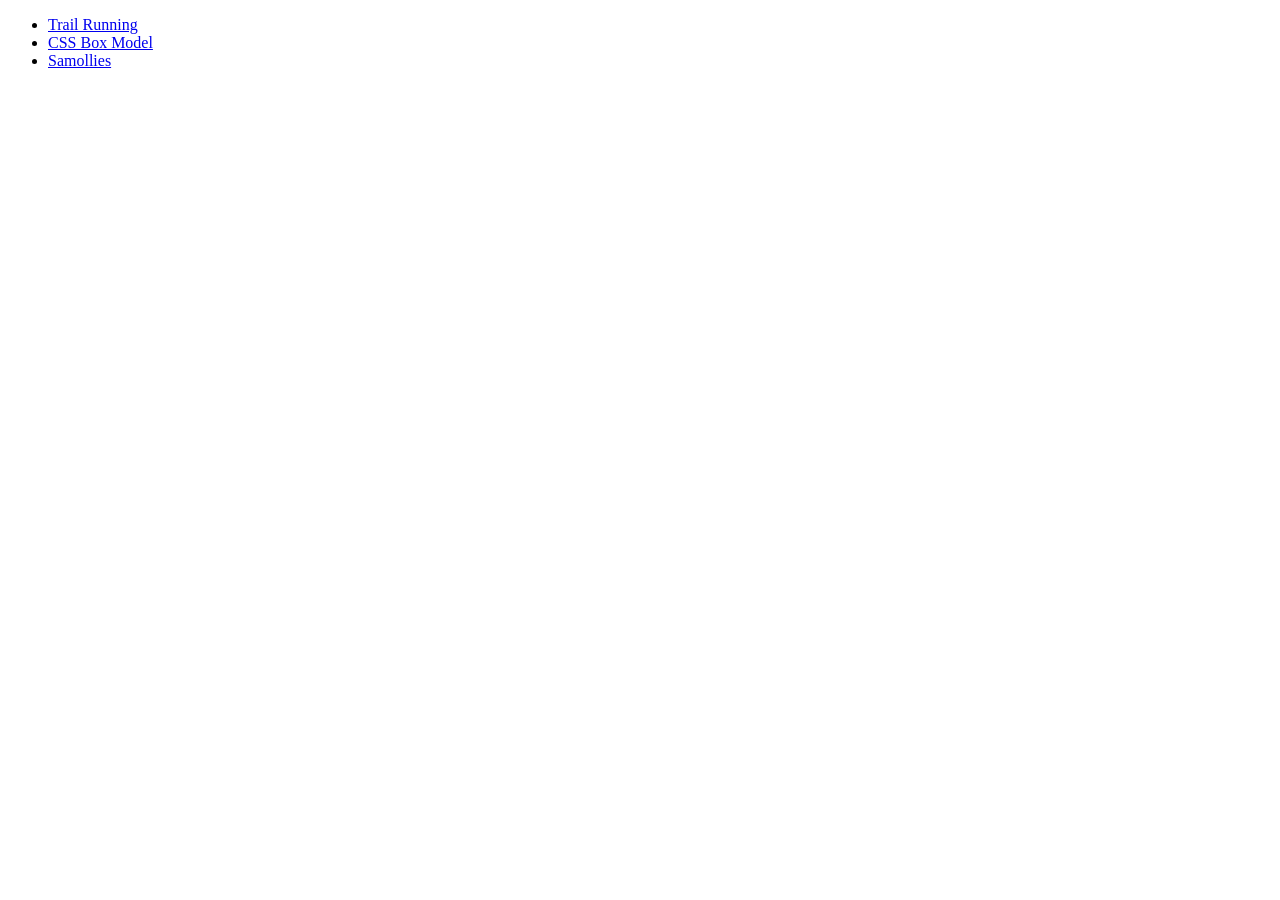
<file: index.html>
<!doctype html>
<html lang="en-US">

<head>
    <meta charset="UTF-8">

    <title>Document</title>
<body>

	<ul>
		<li><a href="running.html">Trail Running</a></li>
		<li><a href="box_model.html">CSS Box Model</a></li>
		<li><a href="samollies.html">Samollies</a></li>	
	</ul>
</body>
</html>
</file>
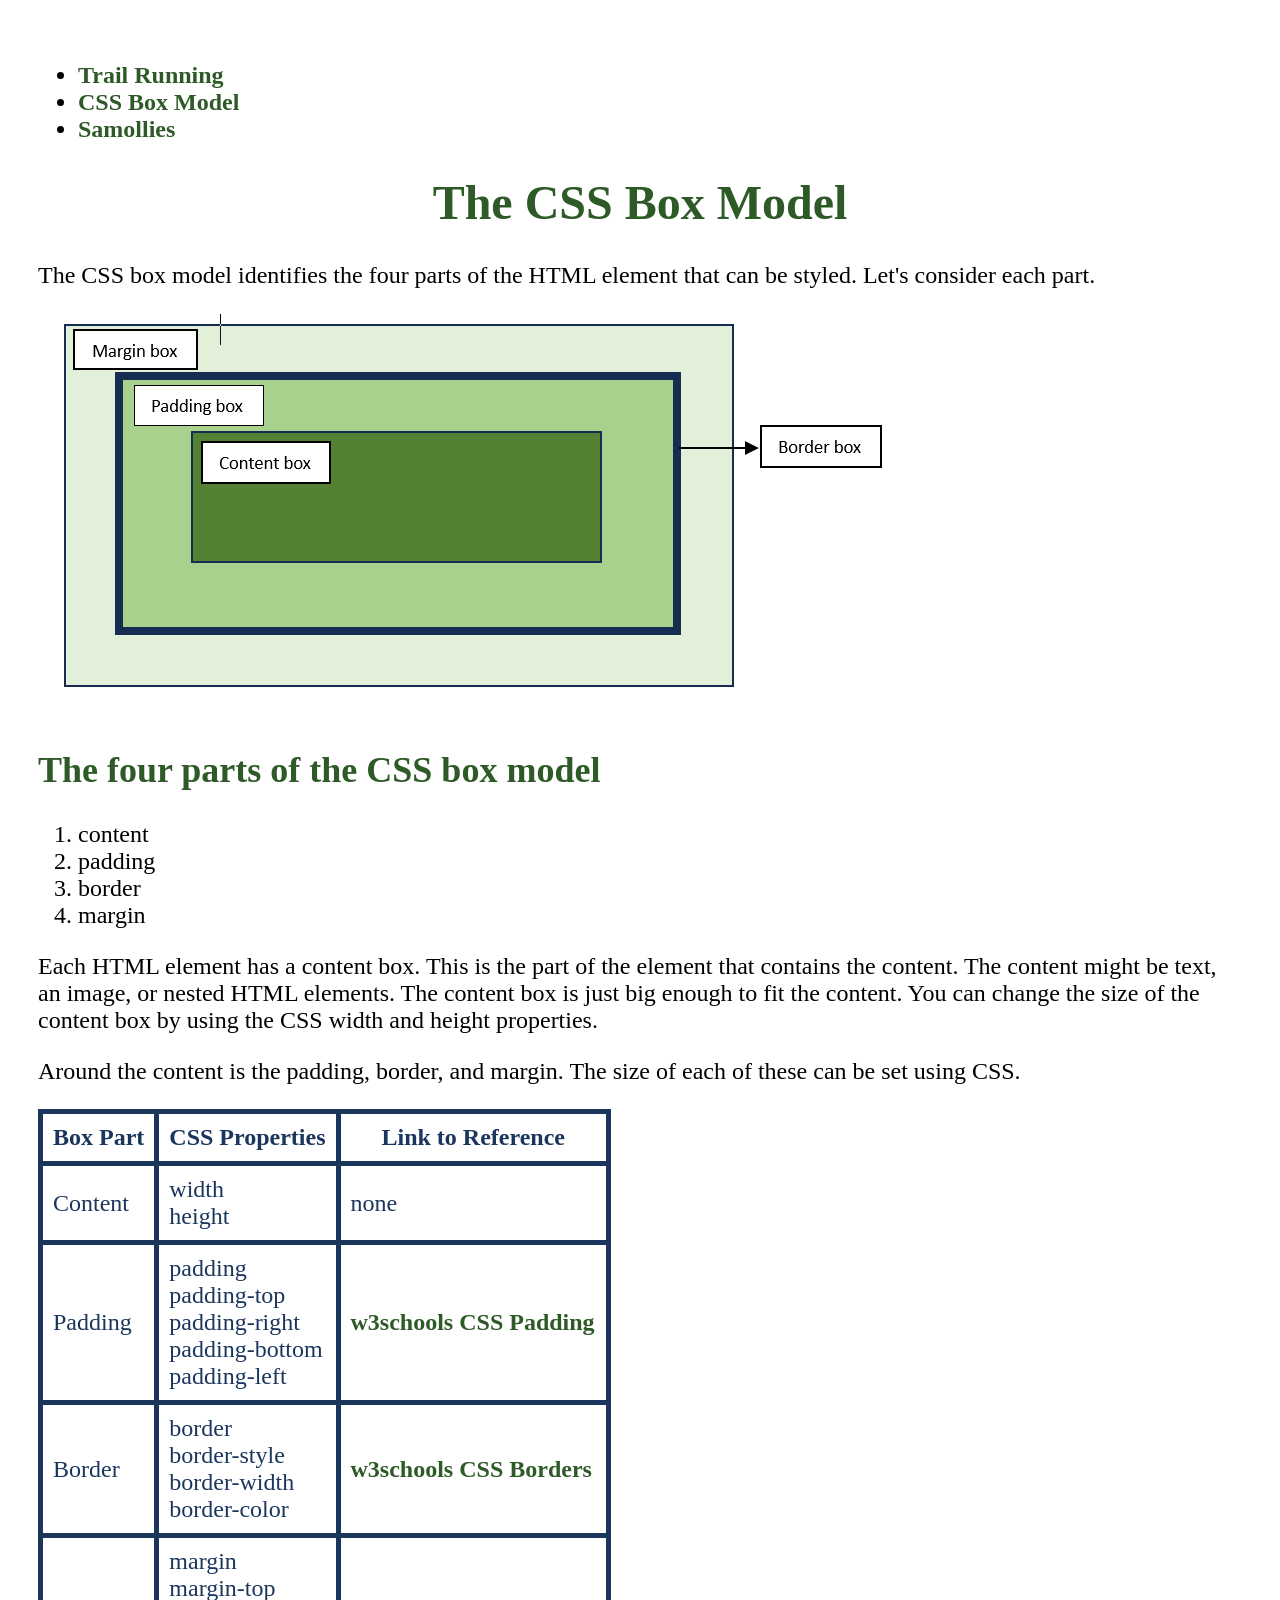
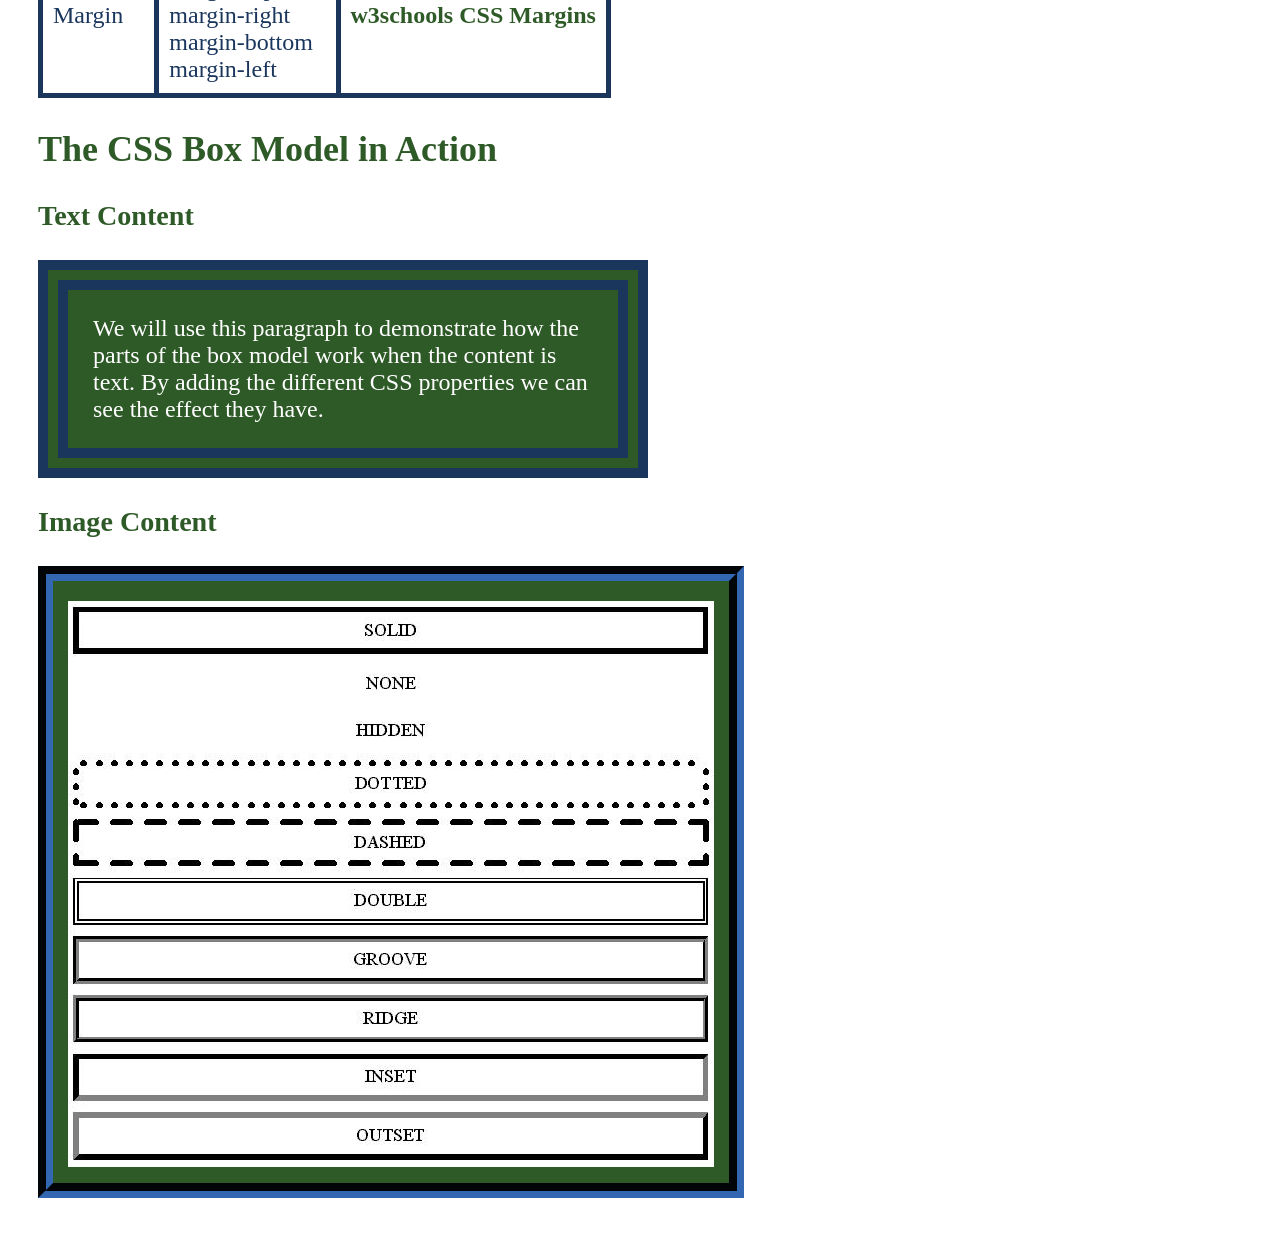
<file: box_model.html>
<!doctype html>
<html lang="en-US">

<head>
<meta charset="UTF-8">

<title>The CSS Box Model</title>

<meta name="description" content="Learning the parts of the CSS Box Model: 
padding, borders, and margins.">
<meta name="keywords" content="Box model, css, HTML, web design">
<meta name="author" content= "Sam Anderson">
<meta name="viewport" content="width=device-width, initial-scale=1.0">
<link rel="stylesheet" href="resources/box_model_style.css">
</head>


<body>

	<ul>
		<li><a href="running.html">Trail Running</a></li>
		<li><a href="box_model.html">CSS Box Model</a></li>
		<li><a href="samollies.html">Samollies</a></li>	
	</ul>

<h1>The CSS Box Model</h1> 

<p>The CSS box model identifies the four parts of the HTML element that 
can be styled. Let's consider each part.</p>

<img src="resources/box_model.png" alt="A diagram of the CSS Box Model" 
width="880" height="400">

<h2>The four parts of the CSS box model</h2>

<ol>
	<li>content</li>
	<li>padding</li>
	<li>border</li>
	<li>margin</li>
</ol>

<p>Each HTML element has a content box. This is the part of the element that 
contains the content. The content might be text, an image, or nested HTML 
elements. The content box is just big enough to fit the content. You can 
change the size of the content box by using the CSS width and height
properties.</p>

<p>Around the content is the padding, border, and margin. The size of each of 
these can be set using CSS.</p>

<table>
	<tr>
		<th>Box Part</th>
		<th>CSS Properties</th>
		<th>Link to Reference</th>
	</tr>
	<tr>
		<td>Content</td>
		<td>width<br> height</td>
		<td>none</td>
	</tr>
	<tr>
		<td>Padding</td>
		<td>padding<br> padding-top<br> padding-right<br> padding-bottom<br> 
		padding-left</td>
		<td><a href="https://www.w3schools.com/css/css_padding.asp" 
			title="W3Schools CSS Padding Reference">w3schools CSS Padding</a>
		</td>
	</tr>
	<tr>
		<td>Border</td>
		<td>border<br> border-style<br> border-width<br> border-color</td>
		<td><a href="https://www.w3schools.com/css/css_border.asp" 
			title="W3Schools CSS Borders Reference">w3schools CSS Borders</a>
		</td>
	</tr>
	<tr>
		<td>Margin</td>
		<td>margin<br> margin-top<br> margin-right<br> margin-bottom<br> 
		margin-left</td>
		<td><a href="https://www.w3schools.com/css/css_margins.asp" 
			title="W3Schools CSS Margins Reference">w3schools CSS Margins</a>
		</td>
	</tr>
</table>

<h2>The CSS Box Model in Action</h2>

<h3>Text Content</h3>

<p class="box-demo">We will use this paragraph to demonstrate how the parts of
the box model work when the content is text. By adding the 
different CSS properties we can see the effect they have.</p>

<h3>Image Content</h3>

<div class="image-box">

<a href="https://css-tricks.com/almanac/properties/b/border/" 
		title="Detailed guide on CSS Borders">
    <img src="resources/border.jpg" alt="A visual example of a border" 
    width="646" height="566">
</a>
</div>
</body>
</html>
</file>
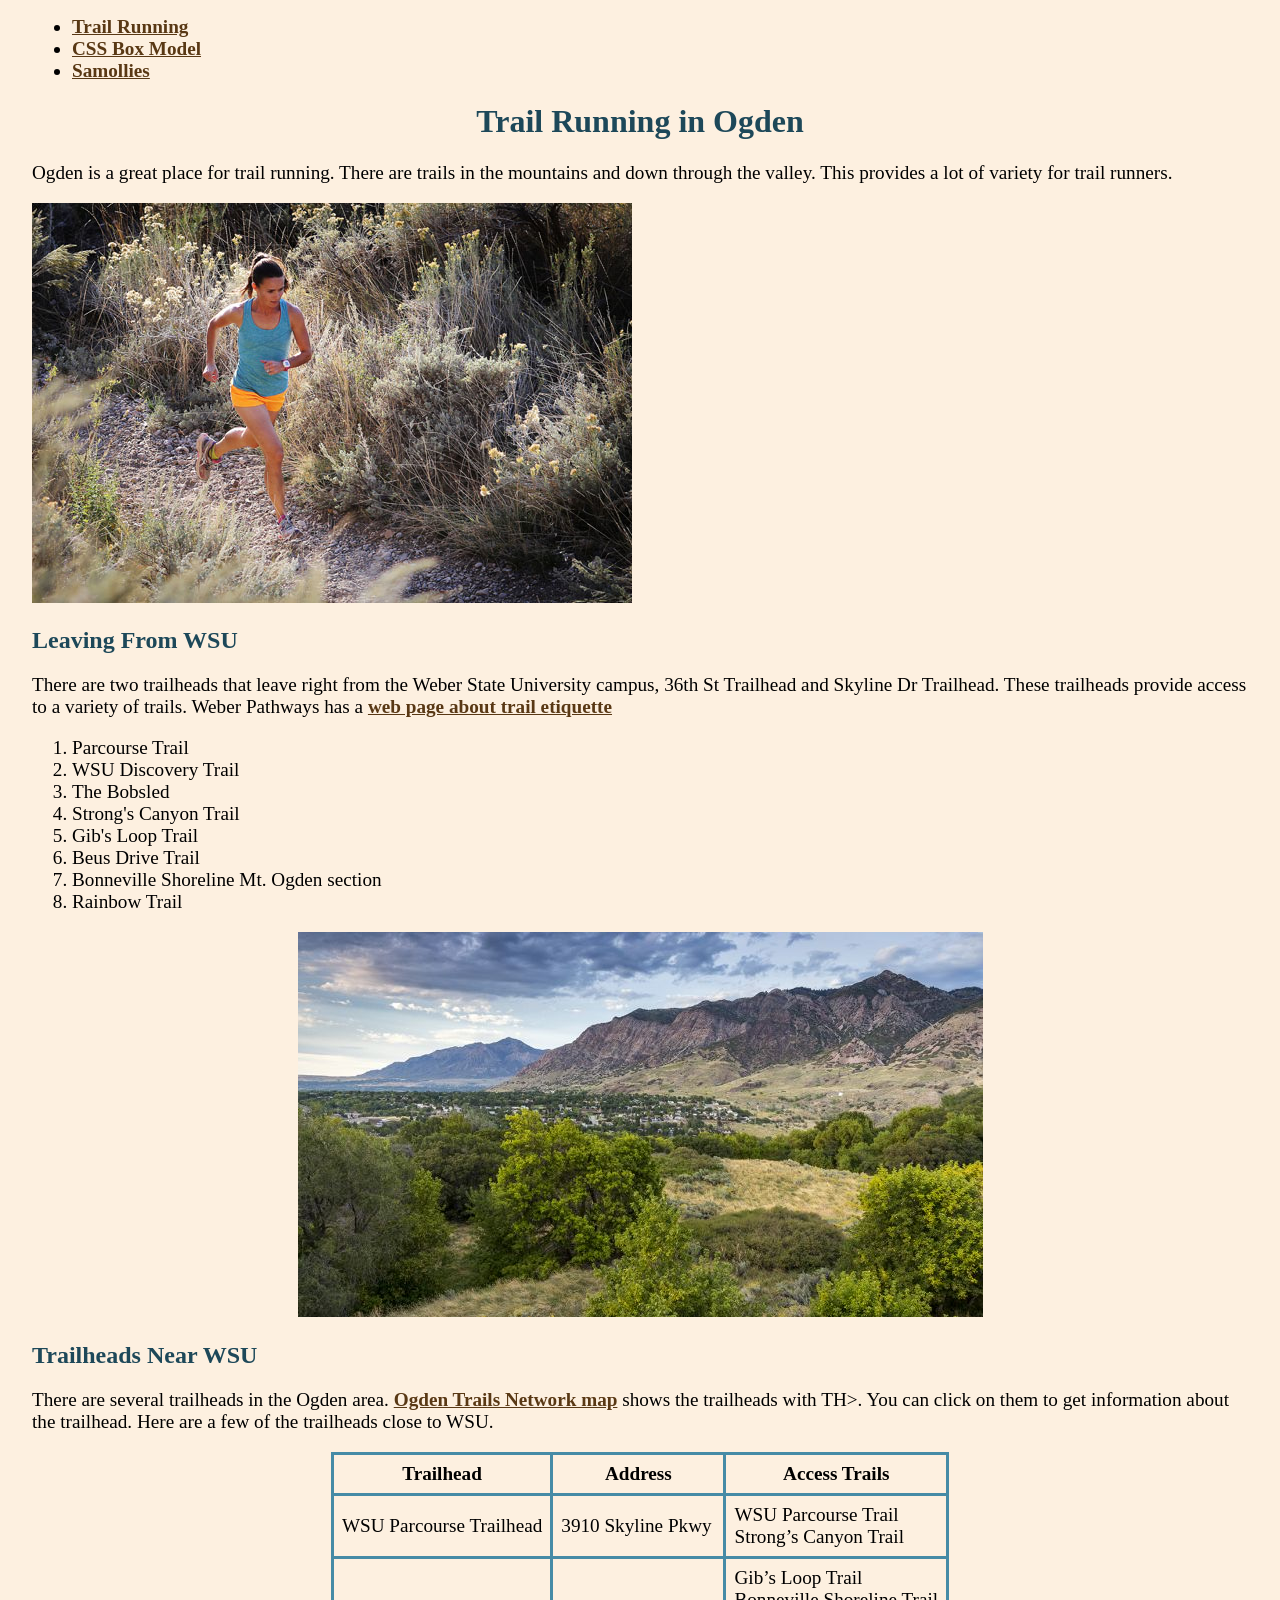
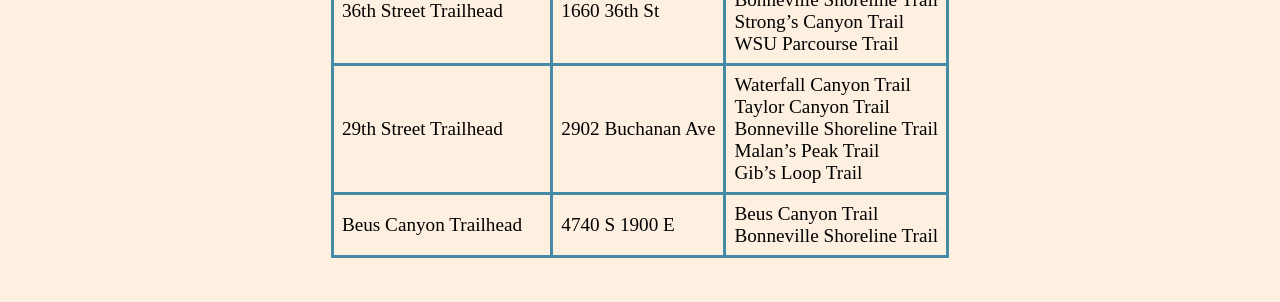
<file: running.html>
<!doctype html>
<html lang="en-US">

<head>
<meta charset="UTF-8">

<title>Trail Running</title>

<meta name="description" content="A breif veiw of trail running in Ogden">
<meta name="keywords" content="Ogden, trail running, trails, running">
<meta name="author" content= "Linda DuHadway, Sam Anderson">
<meta name="viewport" content="width=device-width, initial-scale=1.0">
<link rel="stylesheet" href="resources/running_style.css">
</head>

<body>

	<ul>
		<li><a href="running.html">Trail Running</a></li>
		<li><a href="box_model.html">CSS Box Model</a></li>
		<li><a href="samollies.html">Samollies</a></li>	
	</ul>

	<h1>Trail Running in Ogden</h1>

	<p>Ogden is a great place for trail running. There are trails in the 
		mountains and down through the valley. This provides a lot of variety 
		for trail runners.</p>

	<a href="https://www.ogdenmarathon.com/">
		<img src="resources/runner.jpg" 
			alt="Cynthia Fowler running on a trail in Ogden area" 
			width="600" height="400">
	</a>

	<h2>Leaving From WSU</h2>

	<p>There are two trailheads that leave right from the Weber State 
		University campus, 36th St Trailhead and Skyline Dr Trailhead. 
		These trailheads provide access to a variety of trails. 
		Weber Pathways has a <a href="https://www.weberpathways.org/trail-etiquette">
		web page about trail etiquette</a></p>

	<ol>
		<li>Parcourse Trail</li>
		<li>WSU Discovery Trail</li>
		<li>The Bobsled</li>
		<li>Strong's Canyon Trail</li>
		<li>Gib's Loop Trail</li>
		<li>Beus Drive Trail</li>
		<li>Bonneville Shoreline Mt. Ogden section</li>
		<li>Rainbow Trail</li>
	</ol>

	<p class="picture">
		<img src="resources/view.jpg" 
			alt="View of a trail in the Ogden Mountains" 
			width="685" height="385">
	</p>

	<h2>Trailheads Near WSU</h2>

	<p>There are several trailheads in the Ogden area. 
		<a href ="http://trails.ogdencity.com/">Ogden Trails Network map</a>
			shows the trailheads with TH>. You can click on them to get information 
			about the trailhead. Here are a few of the trailheads close to WSU.</p>

	<div>
		<table>
			<tr>
				<th>Trailhead</th>
				<th>Address</th>
				<th>Access Trails</th>	
			</tr>	
			<tr>
				<td>WSU Parcourse Trailhead</td>
				<td>3910 Skyline Pkwy</td>
				<td>WSU Parcourse Trail<br> Strong’s Canyon Trail</td>
			</tr>
			<tr>
				<td>36th Street Trailhead</td>
				<td>1660 36th St</td>
				<td>Gib’s Loop Trail<br> Bonneville Shoreline Trail<br> 
					Strong’s Canyon Trail<br>WSU Parcourse Trail</td>
			</tr>
			<tr>
				<td>29th Street Trailhead</td>
				<td>2902 Buchanan Ave</td>
				<td>Waterfall Canyon Trail<br> Taylor Canyon Trail<br> 
				Bonneville Shoreline Trail<br> Malan’s Peak Trail<br> 
				Gib’s Loop Trail</td>
			</tr>
			<tr>
				<td>Beus Canyon Trailhead</td>
				<td>4740 S 1900 E</td>
				<td>Beus Canyon Trail<br> Bonneville Shoreline Trail</td>
			</tr>
		</table>
	</div>
</body>
</html>
</file>
<file: resources/box_model_style.css>
/*
  White: #FFFFFF
  Accent 1: #2E5A27
  Accent 2: #1B365D
*/

h1, h2, h3 {
  color: #2E5A27;
}

h1 {
  text-align: center;
}
table {
    border-collapse: collapse;
  }
th, td {
    border: 5px solid;
    color: #1B365D;
    padding: 10px 10px 10px 10px;
  }
a {
  color: #2E5A27;     
  font-weight: bold; 
  text-decoration: none;
}

a:hover {
    color: #1B365D;
  }

.box-demo {
    background-color: #2E5A27; 
    color: #FFFFFF;
    width: 500px;
    padding: 25px;
    border: 30px double #1B365D;
    margin: 0;
  }

.image-box {
    background-color: #2E5A27; 
    width: 646px;
    padding: 20px 15px 10px 15px;
    border: 15px groove #1B365D;
    margin: 0;
  }
body {
    padding: 30px;
    font-size: 1.5em;
}
</file>
<file: resources/running_style.css>
/*
	blue: #468BA6
	orange: #F29A2E
	light orange: #FDF0E0
	darker blue: #1D4859
	brown: #593814
*/

body {
	background-color: #FDF0E0;
	padding: 0 24px 36px 24px;
}

a {
	color: #593814;
	font-weight: bold;
}

a:hover {
	color: #1D4859;
}

h1, h2 {
	color: #1D4859;
}

h1{
	text-align: center;
}

p.picture {
	text-align: center;
}

p, li, th, td {
	font-size: 1.2em;
}
th, td {
/*	border-color: #468BA6;
	border-style: solid;
	border-width: 3px;
	*/
	border: #468BA6 solid 3px;
	padding: 8px;
}

table {
	border-collapse: collapse;
	margin-left: auto;
	margin-right: auto;
}


/*
block display
specified width
left and right margins must be equL - set both to auto
*/
</file>
